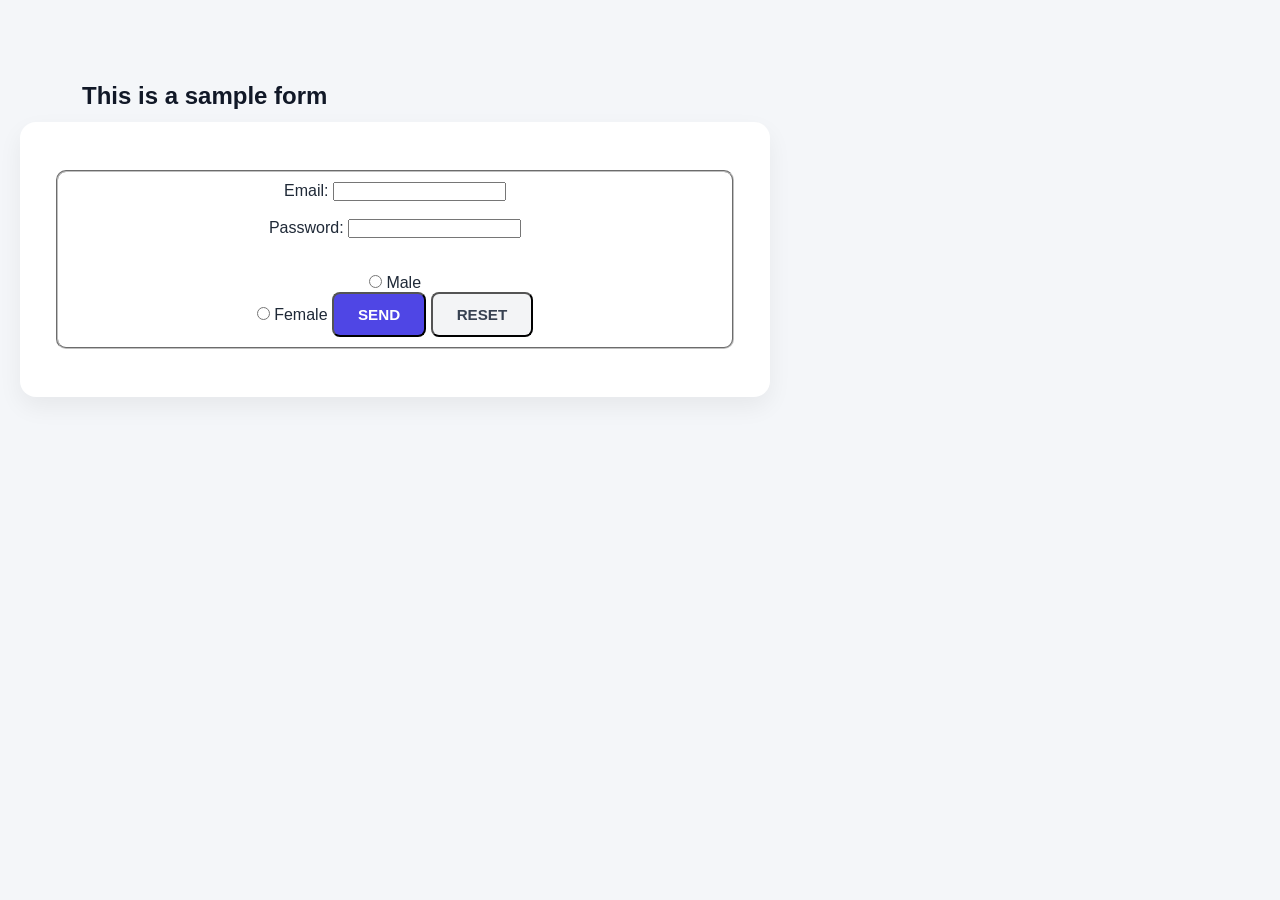
<file: index.html>
<!DOCTYPE html>
<html lang="en">
<head>
  <meta charset="UTF-8">
  <meta name="viewport" content="width=device-width, initial-scale=1.0">
  <title>FORM</title>
  <link rel = "stylesheet" href="styles.css" type="text/css">

</head>
<body>
  <h1 class="title">This is a sample form</h1>
  <div class = "form-container">
  <form method="post" ><fieldset>
    <label for="email" value = "example@email.com">Email: </label>
    <input type="email" name = "email" width="10px" maxlength="20px"><BR><br>
    <label for ="password" >Password: </label>
    <input name = "password" type = "password" width = "10px" maxlength="12px"><br><br>
        <br><input type="radio" name = "male">
  <label for = "male">Male</label>    <br><input type="radio" name = "female">
  <label for = "female">Female</label>
    <input class = "actions btn btn-primary"type="submit" value="SEND">
    <input class = "actions btn btn-secondary" type="reset" value="RESET">
</fieldset>
    
</div>


  </form>
</body>
</html>
</file>
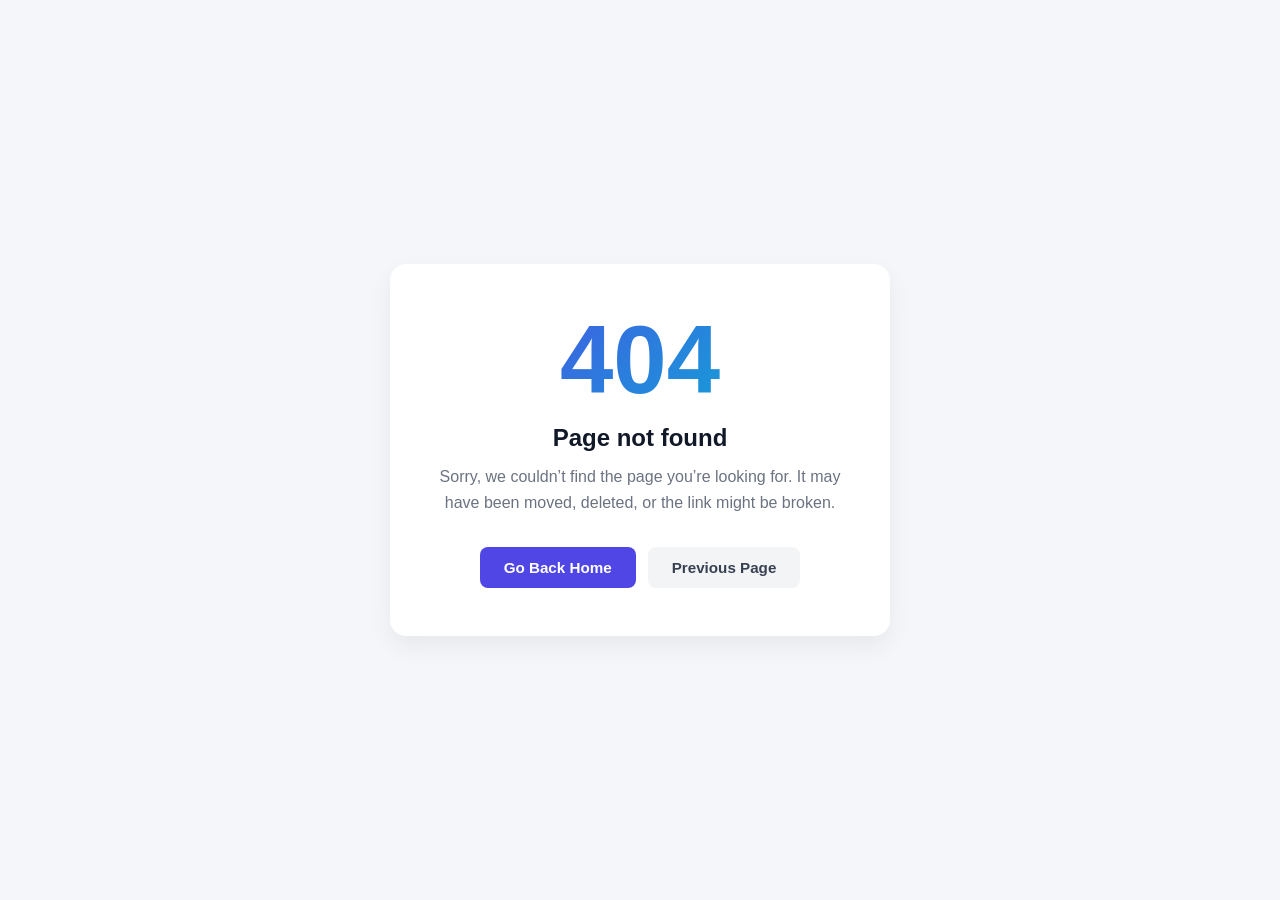
<file: file404.html>
<!DOCTYPE html>
<html lang="en">
<head>
  <meta charset="UTF-8" />
  <meta name="viewport" content="width=device-width, initial-scale=1.0" />
  <title>404 - Page Not Found</title>
  <style>
    /* Reset and base styles */
    * {
      box-sizing: border-box;
      margin: 0;
      padding: 0;
    }

    body {
      font-family: -apple-system, BlinkMacSystemFont, "Segoe UI", Roboto, Helvetica, Arial, sans-serif;
      background-color: #f4f6f9;
      color: #1f2937;
      display: flex;
      align-items: center;
      justify-content: center;
      min-height: 100vh;
      padding: 20px;
    }

    /* Main error card */
    .error-container {
      background: #ffffff;
      max-width: 500px;
      width: 100%;
      padding: 48px 36px;
      border-radius: 16px;
      box-shadow: 0 10px 25px rgba(0, 0, 0, 0.06);
      text-align: center;
    }

    /* Large 404 heading with gradient text */
    .error-code {
      font-size: 6rem;
      font-weight: 800;
      line-height: 1;
      background: linear-gradient(135deg, #4f46e5, #06b6d4);
      -webkit-background-clip: text;
      -webkit-text-fill-color: transparent;
      margin-bottom: 16px;
    }

    .error-title {
      font-size: 1.5rem;
      font-weight: 700;
      color: #111827;
      margin-bottom: 12px;
    }

    .error-message {
      font-size: 1rem;
      line-height: 1.6;
      color: #6b7280;
      margin-bottom: 32px;
    }

    /* Action buttons */
    .actions {
      display: flex;
      gap: 12px;
      justify-content: center;
      flex-wrap: wrap;
    }

    .btn {
      display: inline-block;
      padding: 12px 24px;
      font-size: 0.95rem;
      font-weight: 600;
      text-decoration: none;
      border-radius: 8px;
      transition: transform 0.2s ease, background-color 0.2s ease;
    }

    .btn-primary {
      background-color: #4f46e5;
      color: #ffffff;
    }

    .btn-primary:hover {
      background-color: #4338ca;
      transform: translateY(-2px);
    }

    .btn-secondary {
      background-color: #f3f4f6;
      color: #374151;
    }

    .btn-secondary:hover {
      background-color: #e5e7eb;
      transform: translateY(-2px);
    }
  </style>
</head>
<body>
  <main class="error-container">
    <div class="error-code">404</div>
    <h1 class="error-title">Page not found</h1>
    <p class="error-message">
      Sorry, we couldn’t find the page you’re looking for. It may have been moved, deleted, or the link might be broken.
    </p>
    <div class="actions">
      <a href="/" class="btn btn-primary">Go Back Home</a>
      <a href="javascript:history.back()" class="btn btn-secondary">Previous Page</a>
    </div>
  </main>
</body>
</html>
</file>
<file: styles.css>
* {
      box-sizing: border-box;
      margin: 0;
      padding: 0;
    }

    body {
      font-family: -apple-system, BlinkMacSystemFont, "Segoe UI", Roboto, Helvetica, Arial, sans-serif;
      background-color: #f4f6f9;
      color: #1f2937;
      /* display: flex; */
      align-items: center;
      justify-content: center;
      min-height: 100vh;
      padding: 20px;
    }

    /* Main error card */
    .form-container {
      background: #ffffff;
      max-width: 750px;
      width: 100%;
      padding: 48px 36px;
      border-radius: 16px;
      box-shadow: 0 10px 25px rgba(0, 0, 0, 0.06);
      text-align: center;
    }



    .title {
      margin:5%;
      font-size: 1.5rem;
      font-weight: 700;
      color: #111827;
      margin-bottom: 12px;
    }

    fieldset{
        border-radius: 10px;
        padding: 10px 10px;
        max-width: 750px;
    }

    /* Action buttons */
    .actions {
      display: flex;
      gap: 12px;
      justify-content: center;
      flex-wrap: wrap;
    }

    .btn {
      display: inline-block;
      padding: 12px 24px;
      font-size: 0.95rem;
      font-weight: 600;
      text-decoration: none;
      border-radius: 8px;
      transition: transform 0.2s ease, background-color 0.2s ease;
    }

    .btn-primary {
      background-color: #4f46e5;
      color: #ffffff;
    }

    .btn-primary:hover {
      background-color: #4338ca;
      transform: translateY(-2px);
    }

    .btn-secondary {
      background-color: #f3f4f6;
      color: #374151;
    }

    .btn-secondary:hover {
      background-color: #e5e7eb;
      transform: translateY(-2px);
    }
</file>
